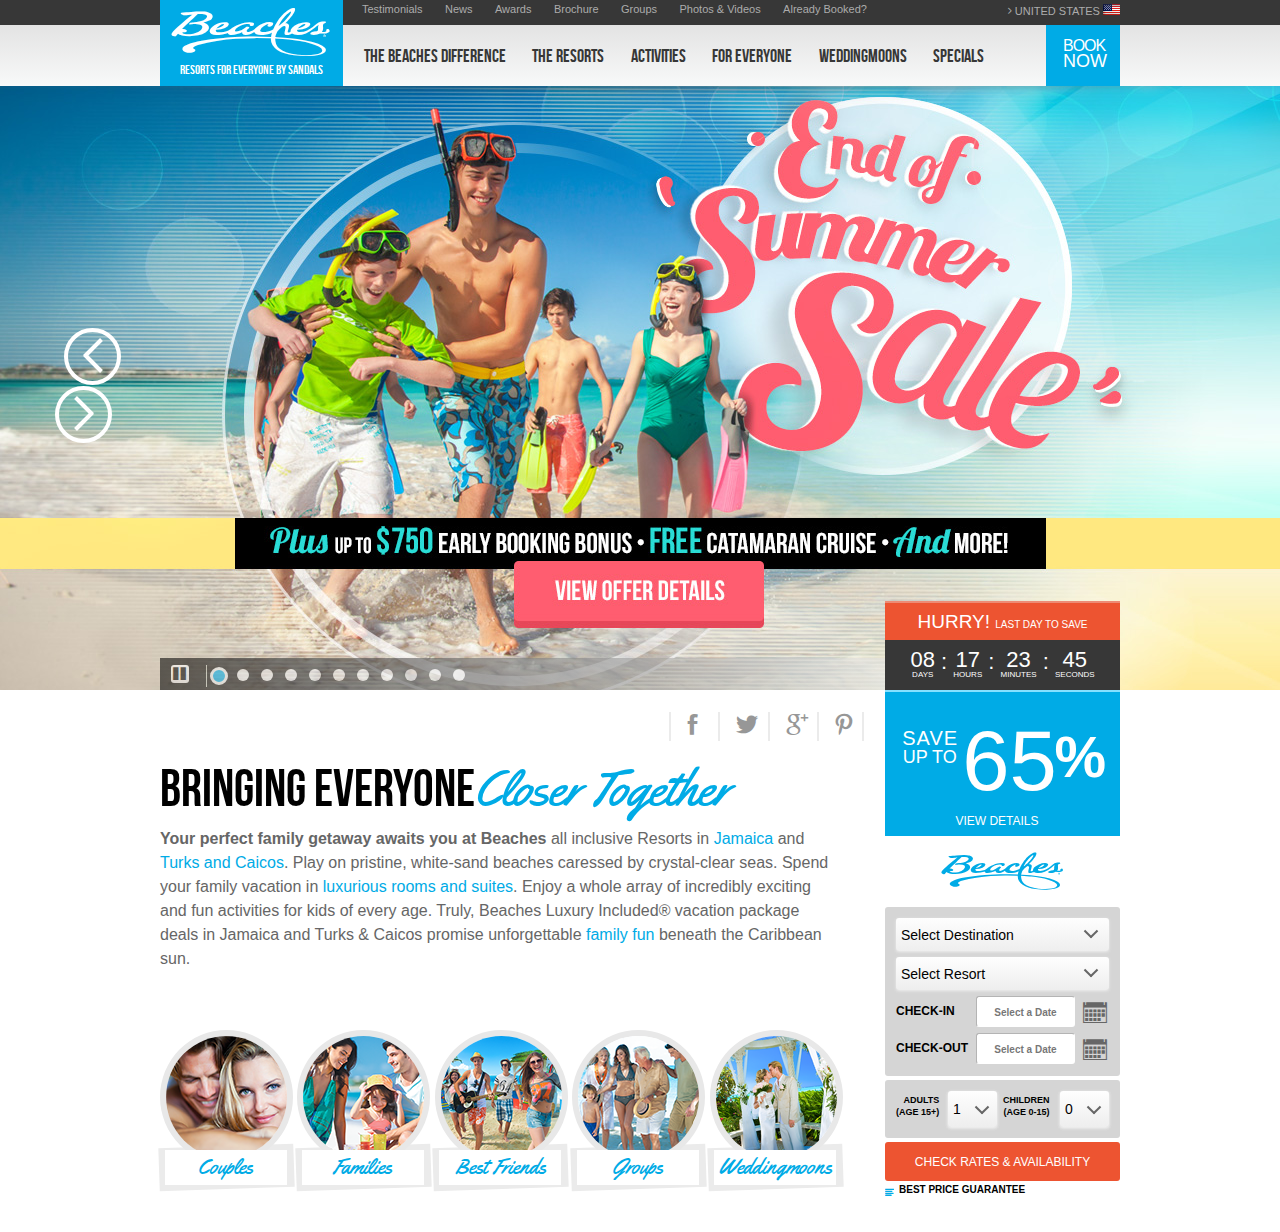
<file: index.html>
<!DOCTYPE html>
<html>
    <head>
         <!--[if lt IE 9]>
            <script src="https://cdnjs.cloudflare.com/ajax/libs/html5shiv/3.7.3/html5shiv.js"></script>
          <![endif]-->
        <title>All-inclusive Resorts &amp; Beach Vacations | Beaches</title>
        <meta charset="utf-8">
        <meta name="author" content="Luis Peña">
        <meta name="description" content="Beaches resorts for everyone">
        <meta name="keywords" content="beaches, sandals, resorts">
        <link rel="shortcut icon" type="image/png" href="favicon.ico"/>
        
        <link rel="stylesheet" type="text/css" href="css/reset.css">
        <link rel="stylesheet" type="text/css" href="css/main.css">
         <link rel="stylesheet" type="text/css" href="css/jquery-ui.css">
        <link rel="stylesheet" type="text/css" href="css/style.css">
    </head> 
    <body>
        <header class="main-header">
            <div class="container">
                <div class="logo">
                    <a href="#" class="logoPrimary">
                        <i class="icon-beaches"></i>
                        resorts for everyone by sandals
                    </a>
                </div>
                <div class="navbars">
                    <nav class="topMenu">
                        <a href="#" title="Testimonials">Testimonials</a>
                        <a href="#" title="News">News</a>
                        <a href="#" title="Awards">Awards</a>
                        <a href="#" title="Brochure">Brochure</a>
                        <a href="#" title="Groups">Groups</a>
                        <a href="#" title="Photos and Videos">Photos &amp; Videos</a>
                        <a href="#" title="Already Booked">Already Booked?</a>
                        <a href="#" title="Country" class="langDrop">
                            <i class="iconmoon-angle-right"></i>
                            UNITED STATES 
                            <img src="imgs/usaFlag.png">
                        </a>
                    </nav>
                    <nav class="mainMenu">
                        <ul class="mainNav list-inline">
                            <li><a href="#" title="Beaches Difference">The Beaches Difference</a></li>
                            <li><a href="#" title="Resorts">The Resorts</a></li>
                            <li><a href="#" title="Activities">Activities</a></li>
                            <li><a href="#" title="For Everyone">For Everyone</a></li>
                            <li><a href="#" title="Weddingmoons">Weddingmoons</a></li>
                            <li><a href="#" title="Specials">Specials</a></li>
                        </ul>
                    </nav>
                    <div class="dropdown">
                        <a id="bookNow" title="BookNow" class="bookNow">
                            <div style="padding:13px 17px 0px;">
                                <span class="spanBook">BOOK</span>
                                <span class="spanNow">NOW</span>
                            </div>
                        </a>
                        <div id="myDropdown" class="dropdown-content">
                            <form id="frmBookingBlck" class="frmBookNow" style="margin-top: 18px;">
                                <div class="">
                                    <div class="accWrapper marg-bot">
                                        <!--<div class="accordion">
                                            Select Destination
                                            <div class="arrow"></div>
                                        </div>
                                        <ul class="panel">
                                            <li class="selected" data-val="def"><a href="#">Select Destination</a></li>
                                            <li data-val="JM"><a href="#"> Jamiaca</a> </li>
                                            <li data-val="TC"><a href="#"> Turks &amp; Caicos Island </a></li>
                                        </ul>-->
                                        
                                        <select id="destination" class="selCountry accordion">
                                            <option>Select Destination</option>
                                            <option>Jamaica</option>
                                            <option>Turks And Caicos Islands</option>
                                        </select>
                                        <div class="arrow"></div>
                                    </div>
                                    <div class="accWrapper marg-bot">
                                        <!--<div class="accordion">
                                            Select Resort
                                            <div class="arrow"></div>
                                        </div>
                                        <ul class="panel">
                                            <li class="selected"><a href="#"> Select Resort</a></li>
                                            <li><a href="#"> Beaches Negril</a></li>
                                            <li><a href="#"> Beaches Ocho Rios</a></li>
                                            <li><a href="#"> Beaches Turks &amp; Caicos</a></li>
                                        </ul>-->
                                        <select id="resort" class="selResort accordion">
                                            <option>Select Resort</option>
                                            <option value="Negril">Beaches Negril</option>
                                            <option value="Rios">Beaches Ocho Rios</option>
                                            <option value="Turks">Beaches Turks &amp; Caicos</option>
                                        </select>
                                        <div class="arrow"></div>
                                    </div>
                                    <div class="accWrapper marg-bot">
                                        <div class="accordion picker">
                                            <a class="pickerTrigger acc icon-cal"></a>
                                            <input class="checkIn datePicker pickDate" type="text" id="dateIn" value="Select Check In Date" readonly="readonly">
                                        </div>
                                        <!--<div class="accordion showPicker">
                                            Select Check-In Date
                                            <div class="arrow"></div>
                                        </div>
                                        <div id="chkIn" class="panel checkIn"></div>-->
                                    </div>
                                    <div class="accWrapper marg-bot">
                                        <div class="accordion picker">
                                            <a class="pickerTrigger acc icon-cal"></a>
                                            <input class="checkOut datePicker pickDate" type="text" id="dateOut" value="Select Check Out Date" readonly="readonly">
                                        </div>
                                        <!--<div class="accordion showPicker">
                                            Select Check-Out Date
                                            <div class="arrow"></div>
                                        </div>
                                        <div id="chkOut" class="panel checkOut"></div>-->
                                    </div>
                                </div>
                                <div class="">
                                    <div class="selectWrapper">
                                        <label for="adults" class="inline">Adults<span>(Age 15+)</span></label>
                                        <div class="accWrapper select-sm">
                                            <div style="z-index:2;top:8px;right:7px" class="arrow"></div>
                                            <select name="adultsSelect" id="adults" class="select-sm">
                                                <option>1</option>
                                                <option>2</option>
                                                <option>3</option>
                                                <option>4</option>
                                                <option>5</option>
                                                <option>6</option>
                                                <option>7</option>
                                            </select>
                                        </div>
                                    </div>
                                    <div class="selectWrapper" style="float:right; width:106px">
                                        <label for="children" class="inline">Children<span>(Age 0-15)</span></label>
                                        <div class="accWrapper select-sm">
                                            <div style="z-index:2;top:8px;right:7px" class="arrow"></div>
                                            <select name="childrenSelect" id="children" class="select-sm">
                                                <option>0</option>
                                                <option>1</option>
                                                <option>2</option>
                                                <option>3</option>
                                                <option>4</option>
                                            </select>
                                        </div>
                                    </div>
                                </div>
                                <input type="submit" value= "check rates & availability" style="margin-top:10px; margin-bottom: 0px;">
                                <a href="#" class="bOnline">
                                    <i class="iconmoon-angle-right blue"></i>
                                    Book online &amp; <span class="blue">save $35</span>
                                </a>
                            </form>
                        </div>
                    </div>
                </div>
            </div>
        </header>
        <div id="sliderBG" class="sliderContainer">
            <img class="" src="imgs/sandals1.jpg">
            <img class="" src="imgs/sandals2.jpg">
            <img class="" src="imgs/sandals3.jpg">
            <img class="" src="imgs/sandals4.jpg">
            <img class="" src="imgs/sandals5.jpg">
            <img class="" src="imgs/sandals6.jpg">
            <img class="" src="imgs/sandals7.jpg">
            <img class="" src="imgs/sandals8.jpg">
            <img class="" src="imgs/sandals9.jpg">
            <img class="" src="imgs/sandals10.jpg">
            <img class="" src="imgs/sandals11.jpg">
        </div>
        
        <section style="min-width:1024px;">
            <div class="container">
                <div class="mainArticle">
                    <div class="share">
                        <ul id="social" class="list-inline">
                            <li>
                                <a href="#" title="Facebook page" class="socialLink"><i class="icon-facebook"></i></a>
                            </li>
                            <li>
                                <a href="#" title="Twitter page" class="socialLink"><i class="icon-twitter"></i></a>
                            </li>
                            <li>
                                <a href="#" title="Google+ page" class="socialLink"><i class="icon-gplus"></i></a>
                            </li>
                            <li>
                                <a href="#" title="Pinterest page" class="socialLink"><i class="icon-pinterest"></i></a>
                            </li>
                        </ul>
                    </div>
                    <div id="introPH" class="intro">
                        <div class="">
                            <span class="introTitle">Bringing Everyone</span><span class="blueFont">Closer Together</span>
                        </div>
                        <p>
                            <span class="b">Your perfect family getaway awaits you at Beaches</span> all inclusive Resorts in <a href="#" title="Jamaica">Jamaica</a> and <a href="#" title="Turks and Caicos">Turks and Caicos</a>. Play on pristine, white-sand beaches caressed by crystal-clear seas. Spend your family vacation in <a href="#" title="Book Now">luxurious rooms and suites</a>. Enjoy a whole array of incredibly exciting and fun activities for kids of every age. Truly, Beaches Luxury Included® vacation package deals in Jamaica and Turks &amp; Caicos promise unforgettable <a href="#" title="Families">family fun</a> beneath the Caribbean sun. 
                        </p>
                    </div>
                    <div class="forEveryone">
                        <ul class="list-inline">
                            <li>
                                <a class="shapedLink" href="#">
                                    <span class="circleBorder">
                                        <i class="sprite everyCouple"></i>
                                    </span>
                                    <span class="typo">Couples</span>
                                </a>
                            </li> 
                            <li>
                                <a class="shapedLink" href="#">
                                    <span class="circleBorder">
                                        <i class="sprite everyFamily"></i>
                                    </span>
                                    <span class="typo">Families</span>
                                </a>
                            </li>
                            <li>
                                <a class="shapedLink" href="#">
                                    <span class="circleBorder">
                                        <i class="sprite everyFriend"></i>
                                    </span>
                                    <span class="typo">Best Friends</span>
                                </a>
                            </li>
                            <li>
                                <a class="shapedLink" href="#">
                                    <span class="circleBorder">
                                        <i class="sprite everyGroup"></i>
                                    </span>
                                    <span class="typo">Groups</span>
                                </a>
                            </li>
                            <li>
                                <a class="shapedLink" href="#">
                                    <span class="circleBorder">
                                        <i class="sprite everyWedding"></i>
                                    </span>
                                    <span class="typo">Weddingmoons</span>
                                </a>
                            </li>
                        </ul>
                    </div>
                </div>
            <aside class="sidebar">
                    <div id="promo">
                        <div class="countdown">
                            <div class="countdownHeader">
                                <span class="ad">Hurry! </span>last day to save
                            </div>
                            <div class="hourGlass">
                                <ul class="promoTimer list-inline">
                                    <li id="days" class="timer">08<span class="tag">Days</span></li>
                                    <li id="colon" class="timer">:</li>
                                    <li id="hours" class="timer">17<span class="tag">Hours</span></li>
                                    <li id="colon" class="timer">:</li>
                                    <li id="minutes" class="timer">23<span class="tag">Minutes</span></li>
                                    <li id="colon" class="timer">:</li>
                                    <li id="seconds" class="timer">45<span class="tag">Seconds</span></li>
                                </ul>
                            </div>
                            <div class="promoBanner">
                                <a href="#" style="color:white">
                                    <sup><span class="saveTxt">save</span> up to</sup>
                                    <sub class="discount">65</sub>
                                    <sup style="font-size: 58px; margin-left: -4px; font-weight: 900;">%</sup>
                                    <a href="#" class="specialPromo">
                                        <i class="icon-angle-right"></i> View Details
                                    </a>
                                </a>
                            </div>
                        </div>
                    </div>
                    <div id="logo" style="" class="icon-beaches beaches-sideLogo">

                    </div>
                    <form id="frmBooking" class="frmBookNow" style="margin-top: 18px;">
                        <div class="destination">
                            <div class="selectDestination accWrapper gray">
                                <!--<div class="customSelect">
                                    Select Destination
                                    <div class="arrow"></div>
                                </div>
                                <ul class="panel">
                                    <li class="selected def" data-val="def">Select Resort</li>
                                    <li data-val="JM">Jamaica</li>
                                    <li data-val="TC">Turks &amp; Caicos Islands</li>
                                </ul>-->
                                <div class="arrow"></div>
                                <select id="destination" class="selCountry mySelect">
                                    <option>Select Destination</option>
                                    <option>Jamaica</option>
                                    <option>Turks And Caicos Islands</option>
                                </select>
                            </div>
                            <div class="selectResort accWrapper gray">
                              <!--  <div class="customSelect">
                                    Select Resort
                                    <div class="arrow"></div>
                                </div>-->
                                <!--<ul class="panel">
                                    <li class="selected def" data-val="def">Select Resort</li>
                                    <li data-val="BN">Beaches Negril</li>
                                    <li data-val="BOR"> Beaches Ocho Rios </li>
                                    <li data-val="BTC">Beaches Turks &amp; Caicos</li>
                                </ul>-->
                                <div class="arrow"></div>
                                <select id="resort" class="selResort mySelect">
                                    <option>Select Resort</option>
                                    <option value="Negril">Beaches Negril</option>
                                    <option value="Rios">Beaches Ocho Rios</option>
                                    <option value="Turks">Beaches Turks &amp; Caicos</option>
                                </select>
                                
                            </div>
                            <div>
                                <label for="dateIn1" class="datepickerLabel">Check-In</label>
                                <a  class="pickerTrigger icon-cal" style="float:right;"></a>
                                <input class="checkIn datePicker" type="text" id="dateIn1" placeholder="Select a Date" readonly="readonly">

                            </div>
                            <div class="" style="clear:both">
                                <label for="dateOut1" class="datepickerLabel">Check-Out</label>
                                <a class="pickerTrigger icon-cal" style="float:right;"></a>
                                <input class="checkOut datePicker" type="text" id="dateOut1" placeholder="Select a Date" readonly="readonly">

                            </div>
                        </div>
                        <div class="guests">
                            <div class="selectWrapper">
                                <label for="adults" class="inline">Adults<span>(Age 15+)</span></label>
                                <div class="accWrapper gray select-sm">
                                    <div style="z-index:2;top:8px;right:7px" class="arrow"></div>
                                    <select name="adultsSelect" id="adults" class="select-sm selAdult">
                                        <option>1</option>
                                        <option>2</option>
                                        <option>3</option>
                                        <option>4</option>
                                        <option>5</option>
                                        <option>6</option>
                                        <option>7</option>
                                    </select>
                                </div>
                            </div>
                            <div class="selectWrapper" style="float:right; width:106px">
                                <label for="children" class="inline">Children<span>(Age 0-15)</span></label>
                                <div class="accWrapper gray select-sm">
                                    <div style="z-index:2;top:8px;right:7px" class="arrow"></div>
                                    <select name="childrenSelect" id="children" class="select-sm selChildren">
                                        <option>0</option>
                                        <option>1</option>
                                        <option>2</option>
                                        <option>3</option>
                                        <option>4</option>
                                    </select>
                                </div>
                            </div>
                        </div>
                        <input id="enviar" type="submit" value= "check rates & availability">
                    </form>
                    <div class="allCaps small b rotate bestPriceIcon" >
                       <span class="iconmoon-align-right" style="font-size:9px; line-height:12px;"></span>
                    </div><span class="allCaps small b" style="float:left;">Best price guarantee</span>
                </aside>
            </div>
        </section>
        <script src="https://ajax.googleapis.com/ajax/libs/jquery/3.1.0/jquery.min.js"></script>
        <script src="js/jquery-ui.js"></script>
        <script src="js/bSlider.js"></script>
        <script src="js/booknow.js"></script>
<!--    <script src="js/booking.js"></script>-->
        
        <script type="text/javascript">
            $(function() {
                //Slider
                $(".sliderContainer").bSlider();
                
                //Dropdown booking
                $("#frmBookingBlck").booking();
                
                //sidebar booking
                $("#frmBooking").booking();
                
                //Book now Dropdown
                $("#bookNow").on('click', function() {
                   document.getElementById("myDropdown").classList.toggle("show");
                });
                
                //For accordion selects
               /* $(".customSelect").on('click', function() {
                    var $this = $(this);
                    var $options = $this.next(".panel");
                    
                    $this.toggleClass("active");
                    $options.toggleClass("visible");
                });*/
                //Accordion
                /*var acc = document.getElementsByClassName("accordion"),
                    i;

                for (i = 0; i < acc.length; i++) {
                    acc[i].onclick = function(){
                        this.classList.toggle("active");
                        this.nextElementSibling.classList.toggle("visible");
                    }
                }*/
            });
        </script>
    </body>
</html>
</file>
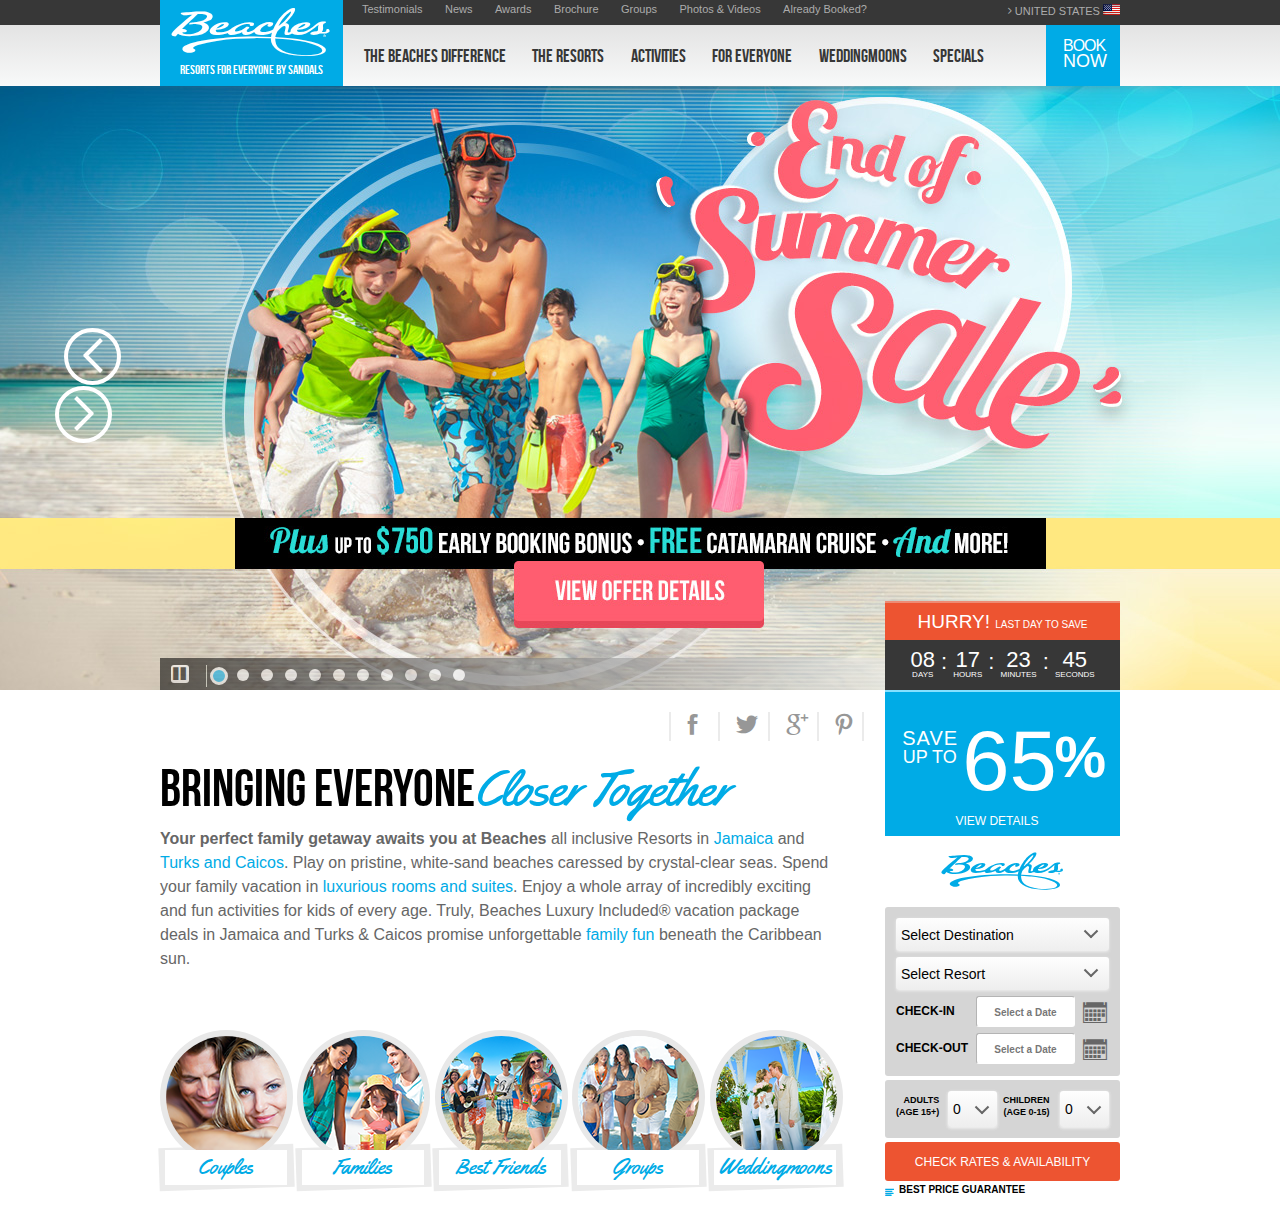
<file: index-Commented.html>
<!DOCTYPE html>
<html>
    <head>
         <!--[if lt IE 9]>
            <script src="https://cdnjs.cloudflare.com/ajax/libs/html5shiv/3.7.3/html5shiv.js"></script>
          <![endif]-->
        <title>All-inclusive Resorts &amp; Beach Vacations | Beaches</title>
        <meta charset="utf-8">
        <meta name="author" content="Luis Peña">
        <meta name="description" content="Beaches resorts for everyone">
        <meta name="keywords" content="beaches, sandals, resorts">
        <link rel="shortcut icon" type="image/png" href="favicon.ico"/>
        
        <link rel="stylesheet" type="text/css" href="css/reset.css">
        <link rel="stylesheet" type="text/css" href="css/main.css">
         <link rel="stylesheet" type="text/css" href="css/jquery-ui.css">
        <link rel="stylesheet" type="text/css" href="css/style.css">
    </head> 
    <body>
        <header class="main-header">
            <div class="container">
                <div class="logo">
                    <a href="#" class="logoPrimary">
                        <i class="icon-beaches"></i>
                        resorts for everyone by sandals
                    </a>
                </div>
                <div class="navbars">
                    <nav class="topMenu">
                        <a href="#" title="Testimonials">Testimonials</a>
                        <a href="#" title="News">News</a>
                        <a href="#" title="Awards">Awards</a>
                        <a href="#" title="Brochure">Brochure</a>
                        <a href="#" title="Groups">Groups</a>
                        <a href="#" title="Photos and Videos">Photos &amp; Videos</a>
                        <a href="#" title="Already Booked">Already Booked?</a>
                        <a href="#" title="Country" class="langDrop">
                            <i class="iconmoon-angle-right"></i>
                            UNITED STATES 
                            <img src="imgs/usaFlag.png">
                        </a>
                    </nav>
                    <nav class="mainMenu">
                        <ul class="mainNav list-inline">
                            <li><a href="#" title="Beaches Difference">The Beaches Difference</a></li>
                            <li><a href="#" title="Resorts">The Resorts</a></li>
                            <li><a href="#" title="Activities">Activities</a></li>
                            <li><a href="#" title="For Everyone">For Everyone</a></li>
                            <li><a href="#" title="Weddingmoons">Weddingmoons</a></li>
                            <li><a href="#" title="Specials">Specials</a></li>
                        </ul>
                    </nav>
                    <div class="dropdown">
                        <a id="bookNow" title="BookNow" class="bookNow">
                            <div style="padding:13px 17px 0px;">
                                <span class="spanBook">BOOK</span>
                                <span class="spanNow">NOW</span>
                            </div>
                        </a>
                        <div id="myDropdown" class="dropdown-content">
                            <form id="frmBookingBlck" class="frmBookNow" style="margin-top: 18px;">
                                <div class="">
                                    <div class="accWrapper marg-bot">
                                        <!--<div class="accordion">
                                            Select Destination
                                            <div class="arrow"></div>
                                        </div>
                                        <ul class="panel">
                                            <li class="selected" data-val="def"><a href="#">Select Destination</a></li>
                                            <li data-val="JM"><a href="#"> Jamiaca</a> </li>
                                            <li data-val="TC"><a href="#"> Turks &amp; Caicos Island </a></li>
                                        </ul>-->
                                        
                                        <select id="destination" class="selCountry accordion">
                                          <!--  <option>Select Destination</option>
                                            <option>Jamaica</option>
                                            <option>Turks And Caicos Islands</option>-->
                                        </select>
                                        <div class="arrow"></div>
                                    </div>
                                    <div class="accWrapper marg-bot">
                                        <!--<div class="accordion">
                                            Select Resort
                                            <div class="arrow"></div>
                                        </div>
                                        <ul class="panel">
                                            <li class="selected"><a href="#"> Select Resort</a></li>
                                            <li><a href="#"> Beaches Negril</a></li>
                                            <li><a href="#"> Beaches Ocho Rios</a></li>
                                            <li><a href="#"> Beaches Turks &amp; Caicos</a></li>
                                        </ul>-->
                                        <select id="resort" class="selResort accordion">
                                        <!--    <option>Select Resort</option>
                                            <option value="Negril">Beaches Negril</option>
                                            <option value="Rios">Beaches Ocho Rios</option>
                                            <option value="Turks">Beaches Turks &amp; Caicos</option>-->
                                        </select>
                                        <div class="arrow"></div>
                                    </div>
                                    <div class="accWrapper marg-bot">
                                        <div class="accordion picker">
                                            <a class="pickerTrigger acc icon-cal"></a>
                                            <input class="checkIn datePicker pickDate" type="text" id="dateIn" value="Select Check In Date" readonly="readonly">
                                        </div>
                                        <!--<div class="accordion showPicker">
                                            Select Check-In Date
                                            <div class="arrow"></div>
                                        </div>
                                        <div id="chkIn" class="panel checkIn"></div>-->
                                    </div>
                                    <div class="accWrapper marg-bot">
                                        <div class="accordion picker">
                                            <a class="pickerTrigger acc icon-cal"></a>
                                            <input class="checkOut datePicker pickDate" type="text" id="dateOut" value="Select Check Out Date" readonly="readonly">
                                        </div>
                                        <!--<div class="accordion showPicker">
                                            Select Check-Out Date
                                            <div class="arrow"></div>
                                        </div>
                                        <div id="chkOut" class="panel checkOut"></div>-->
                                    </div>
                                </div>
                                <div class="">
                                    <div class="selectWrapper">
                                        <label for="adults" class="inline">Adults<span>(Age 15+)</span></label>
                                        <div class="accWrapper select-sm">
                                            <div style="z-index:2;top:8px;right:7px" class="arrow"></div>
                                            <select name="adultsSelect" id="adults" class="select-sm selAdult">
                                                <!--<option>1</option>
                                                <option>2</option>
                                                <option>3</option>
                                                <option>4</option>
                                                <option>5</option>
                                                <option>6</option>
                                                <option>7</option>-->
                                            </select>
                                        </div>
                                    </div>
                                    <div class="selectWrapper" style="float:right; width:106px">
                                        <label for="children" class="inline">Children<span>(Age 0-15)</span></label>
                                        <div class="accWrapper select-sm">
                                            <div style="z-index:2;top:8px;right:7px" class="arrow"></div>
                                            <select name="childrenSelect" id="children" class="select-sm selChildren">
                                               <!-- <option>0</option>
                                                <option>1</option>
                                                <option>2</option>
                                                <option>3</option>
                                                <option>4</option>-->
                                            </select>
                                        </div>
                                    </div>
                                </div>
                                <input type="submit" value= "check rates & availability" style="margin-top:10px; margin-bottom: 0px;">
                                <a href="#" class="bOnline">
                                    <i class="iconmoon-angle-right blue"></i>
                                    Book online &amp; <span class="blue">save $35</span>
                                </a>
                            </form>
                        </div>
                    </div>
                </div>
            </div>
        </header>
        <div id="sliderBG" class="sliderContainer">
            <img class="" src="imgs/sandals1.jpg">
            <img class="" src="imgs/sandals2.jpg">
            <img class="" src="imgs/sandals3.jpg">
            <img class="" src="imgs/sandals4.jpg">
            <img class="" src="imgs/sandals5.jpg">
            <img class="" src="imgs/sandals6.jpg">
            <img class="" src="imgs/sandals7.jpg">
            <img class="" src="imgs/sandals8.jpg">
            <img class="" src="imgs/sandals9.jpg">
            <img class="" src="imgs/sandals10.jpg">
            <img class="" src="imgs/sandals11.jpg">
        </div>
        
        <section style="min-width:1024px;">
            <div class="container">
                <div class="mainArticle">
                    <div class="share">
                        <ul id="social" class="list-inline">
                            <li>
                                <a href="#" title="Facebook page" class="socialLink"><i class="icon-facebook"></i></a>
                            </li>
                            <li>
                                <a href="#" title="Twitter page" class="socialLink"><i class="icon-twitter"></i></a>
                            </li>
                            <li>
                                <a href="#" title="Google+ page" class="socialLink"><i class="icon-gplus"></i></a>
                            </li>
                            <li>
                                <a href="#" title="Pinterest page" class="socialLink"><i class="icon-pinterest"></i></a>
                            </li>
                        </ul>
                    </div>
                    <div id="introPH" class="intro">
                        <div class="">
                            <span class="introTitle">Bringing Everyone</span><span class="blueFont">Closer Together</span>
                        </div>
                        <p>
                            <span class="b">Your perfect family getaway awaits you at Beaches</span> all inclusive Resorts in <a href="#" title="Jamaica">Jamaica</a> and <a href="#" title="Turks and Caicos">Turks and Caicos</a>. Play on pristine, white-sand beaches caressed by crystal-clear seas. Spend your family vacation in <a href="#" title="Book Now">luxurious rooms and suites</a>. Enjoy a whole array of incredibly exciting and fun activities for kids of every age. Truly, Beaches Luxury Included® vacation package deals in Jamaica and Turks &amp; Caicos promise unforgettable <a href="#" title="Families">family fun</a> beneath the Caribbean sun. 
                        </p>
                    </div>
                    <div class="forEveryone">
                        <ul class="list-inline">
                            <li>
                                <a class="shapedLink" href="#">
                                    <span class="circleBorder">
                                        <i class="sprite everyCouple"></i>
                                    </span>
                                    <span class="typo">Couples</span>
                                </a>
                            </li> 
                            <li>
                                <a class="shapedLink" href="#">
                                    <span class="circleBorder">
                                        <i class="sprite everyFamily"></i>
                                    </span>
                                    <span class="typo">Families</span>
                                </a>
                            </li>
                            <li>
                                <a class="shapedLink" href="#">
                                    <span class="circleBorder">
                                        <i class="sprite everyFriend"></i>
                                    </span>
                                    <span class="typo">Best Friends</span>
                                </a>
                            </li>
                            <li>
                                <a class="shapedLink" href="#">
                                    <span class="circleBorder">
                                        <i class="sprite everyGroup"></i>
                                    </span>
                                    <span class="typo">Groups</span>
                                </a>
                            </li>
                            <li>
                                <a class="shapedLink" href="#">
                                    <span class="circleBorder">
                                        <i class="sprite everyWedding"></i>
                                    </span>
                                    <span class="typo">Weddingmoons</span>
                                </a>
                            </li>
                        </ul>
                    </div>
                </div>
            <aside class="sidebar">
                    <div id="promo">
                        <div class="countdown">
                            <div class="countdownHeader">
                                <span class="ad">Hurry! </span>last day to save
                            </div>
                            <div class="hourGlass">
                                <ul class="promoTimer list-inline">
                                    <li id="days" class="timer">08<span class="tag">Days</span></li>
                                    <li id="colon" class="timer">:</li>
                                    <li id="hours" class="timer">17<span class="tag">Hours</span></li>
                                    <li id="colon" class="timer">:</li>
                                    <li id="minutes" class="timer">23<span class="tag">Minutes</span></li>
                                    <li id="colon" class="timer">:</li>
                                    <li id="seconds" class="timer">45<span class="tag">Seconds</span></li>
                                </ul>
                            </div>
                            <div class="promoBanner">
                                <a href="#" style="color:white">
                                    <sup><span class="saveTxt">save</span> up to</sup>
                                    <sub class="discount">65</sub>
                                    <sup style="font-size: 58px; margin-left: -4px; font-weight: 900;">%</sup>
                                    <a href="#" class="specialPromo">
                                        <i class="icon-angle-right"></i> View Details
                                    </a>
                                </a>
                            </div>
                        </div>
                    </div>
                    <div id="logo" style="" class="icon-beaches beaches-sideLogo">

                    </div>
                    <form id="frmBooking" class="frmBookNow" style="margin-top: 18px;">
                        <div class="destination">
                            <div class="selectDestination accWrapper gray">
                                <!--<div class="customSelect">
                                    Select Destination
                                    <div class="arrow"></div>
                                </div>
                                <ul class="panel">
                                    <li class="selected def" data-val="def">Select Resort</li>
                                    <li data-val="JM">Jamaica</li>
                                    <li data-val="TC">Turks &amp; Caicos Islands</li>
                                </ul>-->
                                <div class="arrow"></div>
                                <select id="destination" class="selCountry mySelect">
                                    <!--<option>Select Destination</option>
                                    <option>Jamaica</option>
                                    <option>Turks And Caicos Islands</option>-->
                                </select>
                            </div>
                            <div class="selectResort accWrapper gray">
                              <!--  <div class="customSelect">
                                    Select Resort
                                    <div class="arrow"></div>
                                </div>-->
                                <!--<ul class="panel">
                                    <li class="selected def" data-val="def">Select Resort</li>
                                    <li data-val="BN">Beaches Negril</li>
                                    <li data-val="BOR"> Beaches Ocho Rios </li>
                                    <li data-val="BTC">Beaches Turks &amp; Caicos</li>
                                </ul>-->
                                <div class="arrow"></div>
                                <select id="resort" class="selResort mySelect">
                                    <!--<option>Select Resort</option>
                                    <option value="Negril">Beaches Negril</option>
                                    <option value="Rios">Beaches Ocho Rios</option>
                                    <option value="Turks">Beaches Turks &amp; Caicos</option>-->
                                </select>
                                
                            </div>
                            <div>
                                <label for="dateIn1" class="datepickerLabel">Check-In</label>
                                <a  class="pickerTrigger icon-cal" style="float:right;"></a>
                                <input class="checkIn datePicker" type="text" id="dateIn1" placeholder="Select a Date" readonly="readonly">

                            </div>
                            <div class="" style="clear:both">
                                <label for="dateOut1" class="datepickerLabel">Check-Out</label>
                                <a class="pickerTrigger icon-cal" style="float:right;"></a>
                                <input class="checkOut datePicker" type="text" id="dateOut1" placeholder="Select a Date" readonly="readonly">

                            </div>
                        </div>
                        <div class="guests">
                            <div class="selectWrapper">
                                <label for="adults" class="inline">Adults<span>(Age 15+)</span></label>
                                <div class="accWrapper gray select-sm">
                                    <div style="z-index:2;top:8px;right:7px" class="arrow"></div>
                                    <select name="adultsSelect" id="adults" class="select-sm selAdult">
                                        <!--<option>1</option>
                                        <option>2</option>
                                        <option>3</option>
                                        <option>4</option>
                                        <option>5</option>
                                        <option>6</option>
                                        <option>7</option>-->
                                    </select>
                                </div>
                            </div>
                            <div class="selectWrapper" style="float:right; width:106px">
                                <label for="children" class="inline">Children<span>(Age 0-15)</span></label>
                                <div class="accWrapper gray select-sm">
                                    <div style="z-index:2;top:8px;right:7px" class="arrow"></div>
                                    <select name="childrenSelect" id="children" class="select-sm selChildren">
                                        <!--<option>0</option>
                                        <option>1</option>
                                        <option>2</option>
                                        <option>3</option>
                                        <option>4</option>-->
                                    </select>
                                </div>
                            </div>
                        </div>
                        <input id="enviar" type="submit" value= "check rates & availability">
                    </form>
                    <div class="allCaps small b rotate bestPriceIcon" >
                       <span class="iconmoon-align-right" style="font-size:9px; line-height:12px;"></span>
                    </div><span class="allCaps small b" style="float:left;">Best price guarantee</span>
                </aside>
            </div>
        </section>
        <script src="https://ajax.googleapis.com/ajax/libs/jquery/3.1.0/jquery.min.js"></script>
        <script src="js/jquery-ui.js"></script>
        <script src="js/bSlider.js"></script>
        <script src="js/booknow.js"></script>
<!--    <script src="js/booking.js"></script>-->
        
        <script type="text/javascript">
            $(function() {
                //Slider
                $(".sliderContainer").bSlider();
                
                //Dropdown booking
                $("#frmBookingBlck").booking();
                
                //sidebar booking
                $("#frmBooking").booking({
                    minCheckIn: 5,
                    minCheckOut: 4,
                    defCheckOut: 7,
                    destination: ['Select Destination', 'Jamaica', 'Turks and Caicos Islands', 'Bahamas'],
                    resorts: ['Select Resort','Beaches Negril', 'Beaches Ocho Rios', 'Beaches Turks & Caicos', 'Extra'],
                    adults: 10,
                    children: 8
                });
                
                //Book now Dropdown
                $("#bookNow").on('click', function() {
                   document.getElementById("myDropdown").classList.toggle("show");
                });
                
                //For accordion selects
               /* $(".customSelect").on('click', function() {
                    var $this = $(this);
                    var $options = $this.next(".panel");
                    
                    $this.toggleClass("active");
                    $options.toggleClass("visible");
                });*/
                //Accordion
                /*var acc = document.getElementsByClassName("accordion"),
                    i;

                for (i = 0; i < acc.length; i++) {
                    acc[i].onclick = function(){
                        this.classList.toggle("active");
                        this.nextElementSibling.classList.toggle("visible");
                    }
                }*/
            });
        </script>
    </body>
</html>
</file>
<file: css/main.css>
@font-face {
    font-family: 'Bebas';
    font-style: normal;
    font-weight: normal;
    src: local('Bebas'), url('../fonts/bebasmod.woff') format('woff');
}
@font-face {
    font-family: 'Yellow';
    font-style: normal;
    font-weight: normal;
    src: local('Yellow'), url('../fonts/yellow-modregular.woff') format('woff');
}
/* Icons */
   @font-face {
        font-family: 'BeachesIcons';
        font-style: normal;
        font-weight: normal;
        src: local('BeachesIcons'), url('../fonts/beachesIcons.woff') format('woff');
    }

    [class^="icon-"], [class*=" icon-"] {
      font:24px/24px 'BeachesIcons';
      font-style:normal;font-weight:normal;
      font-variant:normal;
      text-transform:none;speak:none;
      -webkit-font-smoothing:antialiased;
      -moz-osx-font-smoothing:grayscale;
    }


    .icon-jamaican-villas:before {
      content: "\e900";
    }
    .icon-global-gourmet:before {
      content: "\e901";
    }
    .icon-together-nest-text:before {
      content: "\e902";
    }
    .icon-together-nest:before {
      content: "\e903";
    }
    .icon-washer-dryer:before {
      content: "\e904";
    }
    .icon-instagram:before {
      content: "\e905";
    }
    .icon-engagements:before {
      content: "\e906";
    }
    .icon-honeymoons:before {
      content: "\e907";
    }
    .icon-rtk:before {
      content: "\e908";
    }
    .icon-weddings:before {
      content: "\e909";
    }
    .icon-activities:before {
      content: "\e90a";
    }
    .icon-arrow-down:before {
      content: "\e90b";
    }
    .icon-arrow-left:before {
      content: "\e90c";
    }
    .icon-arrow-right:before {
      content: "\e90d";
    }
    .icon-arrow-up:before {
      content: "\e90e";
    }
    .icon-arrow:before {
      content: "\e90f";
    }
    .icon-beaches:before {
      content: "\e910";
    }
    .icon-best-price:before {
      content: "\e911";
    }
    .icon-bullet:before {
      content: "\e912";
    }
    .icon-butler-elite:before {
      content: "\e913";
    }
    .icon-butler:before {
      content: "\e914";
    }
    .icon-cal:before {
      content: "\e915";
    }
    .icon-check:before {
      content: "\e916";
    }
    .icon-check2:before {
      content: "\e917";
    }
    .icon-checkin:before {
      content: "\e918";
    }
    .icon-checkout:before {
      content: "\e919";
    }
    .icon-close:before {
      content: "\e91a";
    }
    .icon-compass:before {
      content: "\e91b";
    }
    .icon-contact:before {
      content: "\e91c";
    }
    .icon-dan:before {
      content: "\e91d";
    }
    .icon-details-arrivals:before {
      content: "\e91e";
    }
    .icon-details-babysitting:before {
      content: "\e91f";
    }
    .icon-details-bring:before {
      content: "\e920";
    }
    .icon-details-butler:before {
      content: "\e921";
    }
    .icon-details-charge:before {
      content: "\e922";
    }
    .icon-details-checkin:before {
      content: "\e923";
    }
    .icon-details-currency:before {
      content: "\e924";
    }
    .icon-details-departure:before {
      content: "\e925";
    }
    .icon-details-dress:before {
      content: "\e926";
    }
    .icon-details-electric:before {
      content: "\e927";
    }
    .icon-details-gift:before {
      content: "\e928";
    }
    .icon-details-handicap:before {
      content: "\e929";
    }
    .icon-details-laundry:before {
      content: "\e92a";
    }
    .icon-details-medical:before {
      content: "\e92b";
    }
    .icon-details-passport:before {
      content: "\e92c";
    }
    .icon-details-private:before {
      content: "\e92d";
    }
    .icon-details-requests:before {
      content: "\e92e";
    }
    .icon-details-safe:before {
      content: "\e92f";
    }
    .icon-details-scuba:before {
      content: "\e930";
    }
    .icon-details-tips:before {
      content: "\e931";
    }
    .icon-details-transfers:before {
      content: "\e932";
    }
    .icon-details-weather:before {
      content: "\e933";
    }
    .icon-details-wifi:before {
      content: "\e934";
    }
    .icon-details:before {
      content: "\e935";
    }
    .icon-dining-diet:before {
      content: "\e936";
    }
    .icon-divider:before {
      content: "\e937";
    }
    .icon-dollar:before {
      content: "\e938";
    }
    .icon-download:before {
      content: "\e939";
    }
    .icon-english-butler:before {
      content: "\e93a";
    }
    .icon-extras-butler:before {
      content: "\e93b";
    }
    .icon-extras-concierge:before {
      content: "\e93c";
    }
    .icon-extras-handicap:before {
      content: "\e93d";
    }
    .icon-extras-lovenest:before {
      content: "\e93e";
    }
    .icon-extras-private-transfer:before {
      content: "\e93f";
    }
    .icon-extras-room-service:before {
      content: "\e940";
    }
    .icon-facebook:before {
      content: "\e941";
    }
    .icon-flipbook:before {
      content: "\e942";
    }
    .icon-foundation:before {
      content: "\e943";
    }
    .icon-fowlcay:before {
      content: "\e944";
    }
    .icon-gplus:before {
      content: "\e945";
    }
    .icon-grandpineapple:before {
      content: "\e946";
    }
    .icon-grid:before {
      content: "\e947";
    }
    .icon-handicap:before {
      content: "\e948";
    }
    .icon-islandroutes:before {
      content: "\e949";
    }
    .icon-laptop:before {
      content: "\e94a";
    }
    .icon-list:before {
      content: "\e94b";
    }
    .icon-lovenest:before {
      content: "\e94c";
    }
    .icon-map:before {
      content: "\e94d";
    }
    .icon-padi-learning:before {
      content: "\e94e";
    }
    .icon-padi:before {
      content: "\e94f";
    }
    .icon-person:before {
      content: "\e950";
    }
    .icon-photo:before {
      content: "\e951";
    }
    .icon-pinterest:before {
      content: "\e952";
    }
    .icon-plus:before {
      content: "\e953";
    }
    .icon-press:before {
      content: "\e954";
    }
    .icon-privatevillas:before {
      content: "\e955";
    }
    .icon-redlane:before {
      content: "\e956";
    }
    .icon-rss:before {
      content: "\e957";
    }
    .icon-sandals-select:before {
      content: "\e958";
    }
    .icon-sandals:before {
      content: "\e959";
    }
    .icon-select:before {
      content: "\e95a";
    }
    .icon-share-link:before {
      content: "\e95b";
    }
    .icon-share:before {
      content: "\e95c";
    }
    .icon-snapshots:before {
      content: "\e95d";
    }
    .icon-square-check:before {
      content: "\e95e";
    }
    .icon-tag:before {
      content: "\e95f";
    }
    .icon-tri-down:before {
      content: "\e960";
    }
    .icon-tri-left:before {
      content: "\e961";
    }
    .icon-tri-right:before {
      content: "\e962";
    }
    .icon-tri-up:before {
      content: "\e963";
    }
    .icon-twitter:before {
      content: "\e964";
    }
    .icon-video:before {
      content: "\e965";
    }
    .icon-vrx:before {
      content: "\e966";
    }
    .icon-weddingmoons:before {
      content: "\e967";
    }
    .icon-wp-lazy:before {
      content: "\e968";
    }
    .icon-wp-pirate:before {
      content: "\e969";
    }
    .icon-wp-slide:before {
      content: "\e96a";
    }
    .icon-wp-surf:before {
      content: "\e96b";
    }
    .icon-zoom:before {
      content: "\e96c";
    }
    .icon-anniversaries:before {
      content: "\e96d";
    }
    .icon-wmblog:before {
      content: "\e96e";
    }
    .icon-checkmark:before {
      content: "\e96f";
    }
    .icon-world:before {
      content: "\e970";
    }
    .icon-headset:before {
      content: "\e971";
    }
    .icon-divesite:before {
      content: "\e972";
    }
    .icon-details-mobile:before {
      content: "\e973";
    }
    .icon-global-gourmet-2:before {
      content: "\e974";
    }



/* General */
body {
    font-family: "Helvetica Neue", sans-serif;
    display: block;    
}
.main-header {
    background: url(../imgs/headerBG.png) repeat;
    background: linear-gradient(to bottom, #373737 0%,#373737 29%,#e3e3e3 29%,#f8f9f9 100%);
    height: 86px;
    min-width: 1024px;
}
.container {
    width: 960px;
    margin: auto;
    position: relative;
}
.logo {
    width: 183px;
    float: left;
    height: 86px;
    background-color: #00abe6;
    color: white;
    display: block;
}
.logoPrimary { 
    width:183px;
    height:86px;
    color:white;
    font-family: "Bebas";
    font-size: 13px;
    display: block;
    text-transform: uppercase;
    text-align: center;
}
.logoPrimary i {
    font-size: 69px;
    text-align: center;
    display: block;
    line-height: 63px;
}
.logo img {
    width: 183px;
    height: 86px;
    object-fit: cover; /* crossbrowser incompatibility caniuse */
    margin-top: -8px;
}
a:hover.logo {
    background-color: #1AC4FF
}
#logo img {
    width: 235px;
    height: 61px;
    object-fit: cover; /* crossbrowser incompatibility caniuse */
    padding-top: 14px;
    padding-bottom: 14px;
}
.navbars {
    float:left;
    width:767px;
    padding-left: 10px;
    height:86px;
}
.list-inline > li {
    list-style: none;
    display: inline-block;
    font-size: 0; /* reduce white space between elements */
}
.topMenu {
    height:25px;
    width: 567px;
    float: left;
}
.topMenu > a {
    font: normal 11px "Arial Bold", sans-serif;
    line-height: 14px;
    color: #acacac;
    text-align: left;
    text-decoration: none;
    padding:8px 9px;
}
.topMenu a:hover {
    color:#00abe6;
}
.mainMenu {
    height: 62px;
    float: left;
    clear: both;
}
.mainNav >li a {
    font:  18px "Bebas", sans-serif;
    font-weight: 500;
    line-height: 14.35px;
    color: #373737;
    text-transform: uppercase;
    padding: 24px 11px;
    display: block;
}
.mainMenu li:hover {
    background-color: #373737;
}
.mainMenu li:hover > a {
    color:white;
}
.dropdown {
    position: relative;
    display: inline-block;
    float: right;
    cursor:pointer;
   /* display: inline-block;*/
}
.bookNow {
    color:white;
    background-color: #00abe6;
    width: 74px;
    height: 61px;
    float: right;
    top:25px;
}
.dropdown-content {
    display: none;
    position: absolute;
    background-color: #373737;
    min-width: 266px;
    max-height: 0px;
    overflow: hidden;
    right: 0;
    top:100%;
    z-index: 999;
    box-shadow: 0px 8px 16px 0px rgba(0,0,0,0.2);
    transition: 0.6s ease-in-out;

}
.dropdown-content a {
    color: white;
    padding: 12px 16px;
    text-decoration: none;
    display: block;
}
.show {
    display: block;
    max-height: 560px;
    overflow: hidden;
}
.langDrop {
    position: absolute;
    padding: 4px 0px 0px !important;
    float: right;
    right: 0px;
}
a:hover.bookNow {
    background-color: #1AC4FF;
}
a:hover.logoPrimary {
     background-color: #1AC4FF;
}
.spanBook {
    text-transform: uppercase;
    line-height: 3px;
    letter-spacing: -1px;
}
.spanNow {
    text-transform: uppercase;
    line-height: 3px;
    font-size: 18px;
}
.hide-text {
    font: 0/0 a;
    color: transparent;
    text-shadow: none;
    background-color: transparent;
    border: 0;
}
a {
    text-decoration: none;
    color: #00abe6;
}
a.socialLink {
    color: #979797;
    font-family: "beachesFonts";
    width:43px !important;
    height: 33px !important;
    
}
a.socialLink:hover {
    color: #00abe6;
}

.share {
    padding-top:22px;
    padding-bottom: 21px;
    float:right
}
ul#social > li {
    width:43px;
    height:29px;
    border-left: 2px solid #ebebeb;
}
#social >li i {
    padding:5px 16px; 
    font-size: 22px;
}
#social >li:last-child {
    border-right: 2px solid #ebebeb;
}

.forEveryone > ul li a {
    display:block;
    position: relative;
}
.shapedLink .circleBorder {
    border-radius: 50%;
    position: relative;
    width:121px;
    height: 122px;
    display: block;
    border: 6px solid #e8e8e8;
    overflow: hidden;
}
.shapedLink span.typo {
    position: absolute;
    bottom: -21px;
    left:50%;
    width:122px;
    padding: 6px 0 7px;
    margin-left: -62px;
    text-align: center;
    font-family: "Yellow";
    color:#00abe6;
    background: white;
    font-size: 22px;
}

.shapedLink span.typo::after {
    transform: rotate(-2deg);
    position:absolute;
    top:-4px;
    left:-6px;
    z-index:-1;
    width:135px;
    height: 43px;
    background: #ebebeb;
    content: "";
}
a:hover .circleBorder {
    border-color: #00abe6;
    transition: 0.7s;
}
a:hover .typo::after {
    background: #00abe6;
    transition: 0.7s;
}
.sprite {
    width: 133px;
    height: 134px;
    position: absolute;
    background: url(../imgs/everySprite.png)
}

.everyCouple {
    background-position: 0px 0px;
}
.everyFamily {
    background-position: 146px 0px;
}
.everyFriend {
    background-position: -51px 246px;
}
.everyGroup {
    background-position: 132px 250px;
}
.everyWedding {
    background-position: -37px 118px;
}

.b {
    font-weight: bold;
}

.introTitle {
    text-transform: uppercase;
    font-family: "Bebas";
    font-size: 52.3px;
    padding-top: 23px;
    padding-bottom: 12px;
}
.blueFont {
    font-family: "Yellow";
    font-size: 52.3px;
    margin-top: 23px;
    margin-bottom: 12px;
    color:#00abe6;
}
.alignBottom {
    vertical-align: bottom;
}
.row {
    width:960px;
    
}

img#homeHero {
    z-index:1;
}
.mainArticle {
    width:704px;
    float:left;
}
.intro {
    width:672px;
    padding-bottom: 59px;
    clear: both;
}
.intro p {
    font: 16px "Arial Regular", sans-serif;
    color:#666;
    font-weight: 300;
    line-height: 24px;
    padding-top: 12px;
}
.forEveryone {
    padding-bottom: 65px;
}
.sidebar {
    width:235px;
    float:right;
    margin-top: -89px;
    z-index: 2;
    position: relative;
}
.countdownHeader {
    border-top: 2px solid #ed8b75;
    height:21px;
    background-color: #ed5431;
    color:white;
    text-transform: uppercase;
    font-size: 10px;
    text-align: center;
    padding: 9px 0px 7px 0px;
}
.timer {
    font-size: 22px !important;
}
.ad {
    font-size: 19px;
}
.countdown {
    margin-bottom: 17px;
}
.hourGlass {
    height:34px;
    background-color:#373737;
    color: white; 
    padding: 9px 0px 7px 0px;
    font-size: 22px;
    text-align: center;
}
span.tag {
    font-size: 8px;
    display: block;
    text-transform: uppercase;
}
#colon {
    vertical-align: super;
}
.promoBanner {
    height:100px;
    background-color: #00abe6;
    border-top: 2px solid #85e0ff;
    color:white;
    text-align: center;
    padding: 26px 30px 18px 19px;
}
.discount {
    font-size: 85px;
    display: inline-block;
    padding-left: 25px;
}
a.specialPromo {
    color:white;
    text-transform: uppercase;
    font-size: 12px;
    display: block;
}
.sidebar img#countdown {
    border-top-color: #ed8b75;
}
.sidebar img.discount {
    background-color: #00abe6;
    border-top:2px solid #85e0ff;
    text-transform: uppercase;
    width:235px;
    height:201px;
    color:white;
    margin-top:-2px;
    font-size: 29px;
}
.beaches-sideLogo {
    color: #00abe6;
    font-size: 53px;
    padding:6px 0px;
    text-align: center;
}
span.saveTxt {
    letter-spacing: 1px;
    font-size: 20px;
}
.left {
    float: left;
}
.small {
    font-size: 10px;
}
.allCaps {
    text-transform: uppercase;
    
}
.destination {
    background-color: #d5d5d5;
    height:147px;
    padding: 11px;
    border-radius: 3px;
}
.guests {
    background-color: #d5d5d5;
    height:36px;
    padding: 11px;
    margin-top:4px;
    border-radius: 3px;
}
.rotate {
    transform: rotate(180deg);
}
.bestPriceIcon {
    width:9px;
    color:#00abe6;
    float:left;
    text-align: right;
    padding-left: 5px;
    line-height: 10px;
}
.selectWrapper span {
    display: block;
    margin-top: 3px;
}
.inline {
    display: inline-block;
    vertical-align: top;
}

sup {
    vertical-align: super;
    text-transform: uppercase;
    width: 55px;
    display: inline-block;
    position: absolute;
    margin-left: -35px;
    margin-top: 10px;
    font-size: 18px;
}
/** Slider **/

.sliderContainer {
    position: relative;
    overflow: hidden;
    min-width: 1024px;
    height: 604px;
}
.sliderContainer .sliderContent {		
	position:absolute;
	display: table;
    width: 1440px;
    left: 50%;
    margin-left: -720px;
    height: 604px;
}

.sliderContent .current {
    z-index: 2;
}
.nav{
	z-index:1;
    position: absolute;
    top:40%;
    width: 100%;
    -moz-transform: translateY(50%);
}
.active {
   opacity: 1 !important;
   transition: opacity .25s ease-in-out;
   -moz-transition: opacity .25s ease-in-out;
   -webkit-transition: opacity .25s ease-in-out;
}
.slides {
    position:relative;
    width: 1440px;
    height: 604px;
}

/*.nav div {
	width:54px;
	height:54px;
	position:absolute;
	top:40%;
	cursor:pointer;
}*/

.leftnav {
	left:1%;
    background: url(../imgs/navbars.png) 0 0;
}

.rightnav {
	right:1%;
     background: url(../imgs/navbars.png) 0px 54px;
}

.leftnav:hover {
	left:12px;
    background: url(../imgs/navbars.png) 54px 0px;
}

.rightnav:hover {
	right:18px;
     background: url(../imgs/navbars.png) 54px 54px;
}

/*.dot-nav, .playSlides span, .indicator span, .indicator.current span:hover {
    background: url(../imgs/sliderSprite.png)
}*/
.dot-nav {
    position:absolute;
    left:16.7%;
/*    background-position: 0 0;*/
    background: linear-gradient(to right, #000 0%,#fff 100%);
    opacity: 0.56;
    width: 793px;
    height: 32px;
    bottom: 0;
}
.dot-nav .list-inline:before {
    content: "";
    display: table;
}
.playSlides {
    float: left;
    width: 20px;
    height: 20px;
    padding: 7px 15px 5px 11px;
}
.playSlides span {
    position: absolute;
    border-radius: 3px;
    background: linear-gradient(to bottom, #ffffff 0%,#e7e7e7 100%);
    width: 18px;
    height: 18px;
    cursor: pointer;
    font-size: 17px;
}
.playSlides span:hover {
    background: linear-gradient(to bottom, #0fc2fa 0%,#24a0cf 100%);
    cursor: pointer;
}
.playSlides span.pause:before {
    background-position: -248px -32px;
    cursor: pointer;
    content: "\ea1c";
    color: black;
}
.playSlides span.pause:hover {
    background-position: -270px -32px;
    cursor: pointer;
}
.indicators {
    position: relative;
    border-left: 1px solid #c1c5bb;
    margin-top: 7px;
    float: left;
}
.dot-nav li.indicator {
    width: 18px;
    height: 18px;
    text-align: center;
    margin: 0 3px;
    vertical-align: middle;
    padding-top: 4px;
}
.dot-nav li.indicator.current{
    padding-top: 0px;
}
.dot-nav li.indicator > span:hover{
    padding-top: 0px;
}
.indicator span {
    display: inline-block;
/*    background-position: -344px -32px;*/
    width: 12px;
    height: 12px;
    background-color: #efefef;
    border-radius: 50%;
    cursor: pointer;
}
.indicator span:hover {
    /*    background-position: -328px -32px;*/
    width: 12px;
    height: 12px;
    background-color: #01abe6;
    border: 3px solid #efefef;
    margin-top: -2px;
}
.indicator.current span {
/*    background-position: -328px -32px;*/
    width: 12px;
    height: 12px;
    background-color: #01abe6;
    border: 3px solid #efefef;
}
.indicator.current span:hover {
    /*    background-position: -328px -32px;*/
    width: 12px;
    height: 12px;
    background-color: #01abe6;
    border: 3px solid #efefef;
    margin-top: 0px;
}
.image.current {
    display:table;
}
/** Slider **/
#frmBookingBlck {
    padding: 10px;
}
.blue {
    color: #01abe6;
}
a.bOnline {
    width: 100%;
    height: 30px;
    background: #4b4b4b;
    text-transform: uppercase;
    padding: 0px;
    text-align: center;
    font-size: 16px;
    line-height: 30px;
}
a:hover.bOnline {
    background: gray:
}
.accordion {
    background: #666;
    color: white;
    width: 246px;
    height: 32px;
    padding: 5px;
    cursor: pointer;
    border: none;
    text-align: left;
    outline: none;
    transition: 0.4s;
    border-radius: 3px;
    font-size: 14px;
    line-height: 20px;
}
.accordion.marg-bot:hover {
    background: gray;
}
.accordion.picker {
    width: 228px;
    height: 14px;
    padding: 9px;
    position: relative;
    line-height: 14px;
    cursor: default;
}
input.pickDate {
    background: none;
    border: none !important;
    color: white !important;
    font-size: 14px;
    position: absolute;
    left: 7px;
    opacity: 1;
    top: 2px;
    width: 153px;
    font-weight: 400;
    margin: 0;
    text-align: left;
    cursor: default;
    outline: none;
}
.accWrapper {
    position: relative;
}
.accWrapper.gray .arrow:after {
    background: #666;
}
.accWrapper.gray .arrow:before {
    background: #666;
}
.accWrapper.focus.gray .arrow:after {
    background: #666;
}
.accWrapper.focus.gray .arrow:before {
    background: #666;
}
.accWrapper .arrow {
    position: absolute;
    float: right;
    width: 18px;
    height: 18px;
    right: 10px;
    top: 5px;
}
.accWrapper .arrow:after {
    width: 10px;
    height: 2px;
    background: white;
    transform: rotate(-45deg);
    position: absolute;
    top: 10px;
    right: 0;
    content: "";
    transition: right .2s ease-in;
}
.accWrapper .arrow:before {
    width: 10px;
    height: 2px;
    background: white;
    transform: rotate(45deg);
    position: absolute;
    top: 10px;
    right: 6px;
    content:"";
    transition: right .2s ease-in;
}
.accWrapper.focus .arrow:after {
    width: 10px;
    height: 2px;
    background: white;
    transform: rotate(-45deg);
    position: absolute;
    top: 10px;
    right: 4px;
    content: "";
}
.accWrapper.focus .arrow:before {
    width: 10px;
    height: 2px;
    background: white;
    transform: rotate(45deg);
    position: absolute;
    top: 10px;
    right: 4px;
    content:"";
}

.customSelect {
    background: linear-gradient(to bottom, #fefefe 0%,#eeeeee 100%);
    color: black;
    width:202px;
    height: 25px;
    padding: 5px;
    cursor: pointer;
    border: none;
    text-align: left;
    outline: none;
    transition: 0.4s;
    border-radius: 3px;
    font-size: 15px;
    line-height: 24px;
    margin-bottom: 5px;
    position: relative;
    z-index: 0 
    
}
.customSelect .arrow {
    position: relative;
    float: right;
    width: 18px;
    height: 18px;
    margin-right: 5px;
}
.customSelect .arrow:after {
    width: 10px;
    height: 2px;
    background: #666;
    transform: rotate(-45deg);
    position: absolute;
    top: 10px;
    right: 0;
    content: "";
    transition: right .2s ease-in;
}
.customSelect .arrow:before {
    width: 10px;
    height: 2px;
    background: #666;
    transform: rotate(45deg);
    position: absolute;
    top: 10px;
    right: 6px;
    content:"";
    transition: right .2s ease-in;
}
.customSelect.active .arrow:after {
    width: 10px;
    height: 2px;
    background: #666;
    transform: rotate(-45deg);
    position: absolute;
    top: 10px;
    right: 4px;
    content: "";
}
.customSelect.active .arrow:before {
    width: 10px;
    height: 2px;
    background: #666;
    transform: rotate(45deg);
    position: absolute;
    top: 10px;
    right: 4px;
    content:"";
}
.panel {
    background-color: white;
    max-height: 0;
    overflow: hidden;
    transition: 0.6s ease-in-out;
    opacity: 0;
    border-radius: 3%;
    font-size: 14px;
    line-height: 0;
}
.destination .panel {
    background-color: white;
    max-height: 0;
    overflow: hidden;
    transition: max-height 0.6s ease-in-out;
    opacity: 0;
    border-radius: 3%;
    font-size: 14px;
    line-height: 0;
    position: absolute;
}
.destination ul.panel > li {
    width: 100%;
    height: 31px;
    color: #666;
    line-height: 26px;
    padding-left: 5px;
    border-bottom: 1px solid #e8e8e8;
}
.destination ul.panel > li a {
    color: #666;
    padding-left: 5px;
    height: 7px;
    line-height: 26px;
    width: 100%;
    height: 31px;
}
.destination ul.panel > li.selected{
    background: #f6f6f6;
    color: #01abe6;
}
.destination ul.panel > li:hover a {
    color: #01abe6;
}
.destination ul.panel > li:hover {
    background: #f6f6f6;
    cursor: pointer;
}
.panel.visible {
    opacity: 1;
    max-height: 200px;
    margin-top: 2px;
}

.selectDestination .panel.visible {
    opacity: 1;
    max-height: 200px;
    width: 212px;
    margin-top: -3px;
    z-index: 9999;
}
.selectResort .panel.visible {
    opacity: 1;
    max-height: 200px;
    width: 212px;
    margin-top: -3px;
    z-index: 9999;
}
div.panel {
    height: 0;
    transition: 0.6s ease-in-out;
}
div.panel.visible {
    height: 155px;
}
ul.panel > li {
    width: 100%;
    height: 31px;
    border-bottom: 1px solid #e8e8e8;
}
ul.panel > li a {
    color: #666;
    padding-left: 5px;
    height: 7px;
}
ul.panel > li.selected a{
    background: #f6f6f6;
    color: #01abe6;
}
ul.panel > li a:hover {
    background: #f6f6f6;
    color: #01abe6;
}
.marg-bot {
    margin-bottom: 10px;
}
#frmBookingBlck input[type = "submit"] {
    width: 246px;
}
#frmBookingBlck .selectWrapper {
    color:white;
}
#frmBookingBlck .select-sm {
    box-shadow: none;
    background: #666;
    color: white;
}

/*** FORMS ***/
input[type="text"] {
    border: 1px solid;
    border-color: #b4b4b4 transparent transparent #b4b4b4;
}
input[type="submit"] {
    height: 39px;
    width: 235px;
    color:white;
    font-size: 12px;
    cursor: pointer;
    text-transform: uppercase;
    background-color:#ed5431;
    border:none;
    border-radius: 3px;
    margin-top: 4px;
    margin-bottom: 4px;
}

input[type="submit"]:hover {
    background-color: #d83813;
}

input::placeholder { 
    color: #777; 
    font-size: 10px
}
select, option {
    -webkit-appearance: none;
    -moz-appearance: none;
    background: linear-gradient(to bottom, #fefefe 0%,#eeeeee 100%);
    -webkit-box-sizing: border-box;
    -moz-box-sizing: border-box;
    box-sizing: border-box;
    outline: none;
}

.mySelect {
    margin-bottom: 6px;
    width:213px;
    height: 33px;
    padding:5px;
    border: none;
    border-radius: 3px;
    font-size: 14px;
    line-height: 20px;
    box-shadow: 0px 1px 3px #eee;
}
.select-sm {
    width:49px !important;
    height: 36px !important;
    position: relative;
    float: right;
    border: none;
    border-radius: 3px;
    font-size: 14px;
    box-shadow: 0px 1px 3px #eee;
}

select:-moz-focusring {
    outline: none;
}
.customS:before {
    content: url(../imgs/ic_keyboard_arrow_down_black_24dp_1x_copy.png);    
    position: absolute; 
    right: 16px;  
    padding-top: 5px;
    z-index: 1;    
    pointer-events: none; 
}
.select-smX:after {
    content: url(../imgs/ic_keyboard_arrow_down_black_24dp_1x_copy.png);    
    position: absolute; 
    right: 4px;  
    padding-top: 6px;
    z-index: 1;    
    pointer-events: none; 
}
.selectWrapper {
    width:101px;
    height: auto;
    float:left;
}
.selectWrapper::after {
    content:"";
    clear: both;
}
.selectWrapper::before {
    content:"";
    clear: both;
}
#adults, #children {
    padding-left: 5px;
}
.datePicker {
    margin-bottom: 6px;
    width:93px;
    height: 27px;
    border:none;
    border-radius: 3px;
    float: right;
    text-align: center;
    font-size: 12px;
    font-weight: 600;
}
a.ui-datepicker-next {
    background-color:#676767 !important;
    border:none !important;
    border-color: #676767;
}
a.ui-state-hover.ui-datepicker-next-hover {
    background-color:#676767 !important;
    border:none !important;
    border-color: #676767;
}
a.ui-datepicker-prev {
    background-color:#fff !important;
    border:none !important;
    border-color: #fff;
}
a.ui-state-hover.ui-datepicker-prev-hover {
    background-color:#676767 !important;
    border:1px solid !important;
    border-color: #676767;
    border-radius: 3px;
}

a.ui-state-active {
    background-color:#E65130 !important;
    border:1px solid !important;
    border-color: #E65130 !important;
    border-radius: 3px !important;
}
a.ui-state-hover {
    background-color:#E65130 !important;
    border:1px solid !important;
    border-color: #E65130 !important;
    border-radius: 3px !important;
}
.ui-widget-header .ui-icon {
    background-image: url("../imgs/ui-icons_ffffff_256x240.png") !important;
}
.pickerTrigger {
    float: right;
    font-size: 28px !important;
    margin-left: 5px;
    margin-top: 5px;
    color: #666666;
    cursor: pointer;
}
.pickerTrigger.acc {
    float: right;
    font-size: 22px !important;
    margin-top: -4px;
    margin-right: -1px;
    padding: 0;
    color: white;
    cursor: pointer;
}
a:hover.pickerTrigger {
    color:#040404;
}
a:hover.pickerTrigger.acc {
    color: white;
}
label {
    padding-top: 2px;
    text-align: right;
    font-size: 9px;
    text-transform: uppercase;
    width: auto;
    word-wrap: break-word;
    font-weight: 600;
    margin-top:3px;
}
label.datepickerLabel {
    font-size: 12px;
    margin-top: 7px;
    float: left;
}

#sliderBG {
    background-color: #373737;
    z-index: 0;
}
.leftnav2 {
    width: 49px;
    height: 49px;
    border-radius: 50%;
    border: 4px solid white;
    left: 2%;
    background-color: transparent;
    opacity: 1;
    -webkit-transition: background-color 0.4s, opacity 0.5s;
    transition: background-color 0.4s, opacity 0.5s;
    float: left;
    margin-left: 2%;
}
.leftnav2:hover{
    background-color: #666;
    opacity: 0.89;
}
.leftnav2 .arrow {
    top: -2px;
    width: 54px;
    height: 54px;
    position: relative;
    right: 3px;
}
.leftnav2 .arrow:after {
    width: 24px;
    height: 4px;
    background: white;
    transform: rotate(45deg);
    top: 59%;
    position: absolute;
    left: 29%;
    content: "";
}
.leftnav2 .arrow:before {
    width: 24px;
    height: 4px;
    background: white;
    transform: rotate(-45deg);
    top: 31%;
    position: absolute;
    left: 29%;
    content:"";
}
.leftnav2 .arrow .l {
    width: 24px;
    height: 4px;
    background: white;
    transform: rotate(45deg);
    top: 27px;
    left: 12px;
}
.leftnav2 .arrow .r {
    width: 24px;
    height: 4px;
    background: white;
    transform: rotate(-45deg);
    top: 11px;
    left: 12px;
}
.rightnav2 {
    width: 49px;
    height: 49px;
    border-radius: 50%;
    border: 4px solid white;
    right: 2%;
    background-color: transparent;
    opacity: 1;
    -webkit-transition: background-color 0.4s, opacity 0.5s;
    transition: background-color 0.4s, opacity 0.5s;
    float: right;
    margin-right: 2%;
}
.rightnav2:hover{
    background-color: #666;
    opacity: 0.89;
}
.rightnav2 .arrow {
    top: -2px;
    width: 54px;
    height: 54px;
    position: relative;
    right: 3px;
}
.rightnav2 .arrow:after {
    width: 24px;
    height: 4px;
    background: white;
    transform: rotate(135deg);
    top: 59%;
    position: absolute;
    right: 29%;
    content: ""; 
}
.rightnav2 .arrow:before {
    width: 24px;
    height: 4px;
    background: white;
    transform: rotate(-135deg);
    top: 31%;
    position: absolute;
    right: 29%;
    content:"";
}

@media (max-width: 1440px) {
    div.rightnav2 {
        margin-right: 2% !important;
    }
    div.leftnav2 {
        margin-left: 2% !important;
    }
    
}
@media (min-width: 1281px) and (max-width: 1380px) {
    div.rightnav2 {
        margin-right: 6% !important;
    }
    div.leftnav2 {
        margin-left: 6% !important;
    }
    
}
@media (min-width: 1025px) and (max-width:1280px) {
    div.rightnav2 {
        margin-right: 10% !important;
    }
    div.leftnav2 {
        margin-left: 10% !important;
    }
    
}
@media (min-width: 1024px) and (max-width: 1100px) {
    div.rightnav2 {
        margin-right: 16% !important;
    }
    div.leftnav2 {
        margin-left: 16% !important;
    }
    
}
@media (max-width: 1024px) {
    div.rightnav2 {
        margin-right: 16% !important;
    }
    div.leftnav2 {
        margin-left: 16% !important;
    }
    
}
</file>
<file: css/style.css>
@font-face {
  font-family: 'icomoon';
  font-weight: normal;
  font-style: normal;
  src: local('icomoon'), url('../fonts/icomoon.woff') format('woff');
}

[class^="iconmoon-"], [class*=" iconmoon-"] {
  /* use !important to prevent issues with browser extensions that change fonts */
  font-family: 'icomoon' !important;
  speak: none;
  font-style: normal;
  font-weight: normal;
  font-variant: normal;
  text-transform: none;
  line-height: 1;

 /* Enable Ligatures ================ */
  letter-spacing: 0;
  -webkit-font-feature-settings: "liga";
  -moz-font-feature-settings: "liga=1";
  -moz-font-feature-settings: "liga";
  -ms-font-feature-settings: "liga" 1;
  font-feature-settings: "liga";
  -webkit-font-variant-ligatures: discretionary-ligatures;
  font-variant-ligatures: discretionary-ligatures;

  /* Better Font Rendering =========== */
  -webkit-font-smoothing: antialiased;
  -moz-osx-font-smoothing: grayscale;
}

.iconmoon-align-right:before {
  content: "\e900";
}
.iconmoon-angle-right:before {
  content: "\e901";
}
.iconmoon-play3:before {
  content: "\ea1c";
}
.iconmoon-pause2:before {
  content: "\ea1d";
}
</file>
